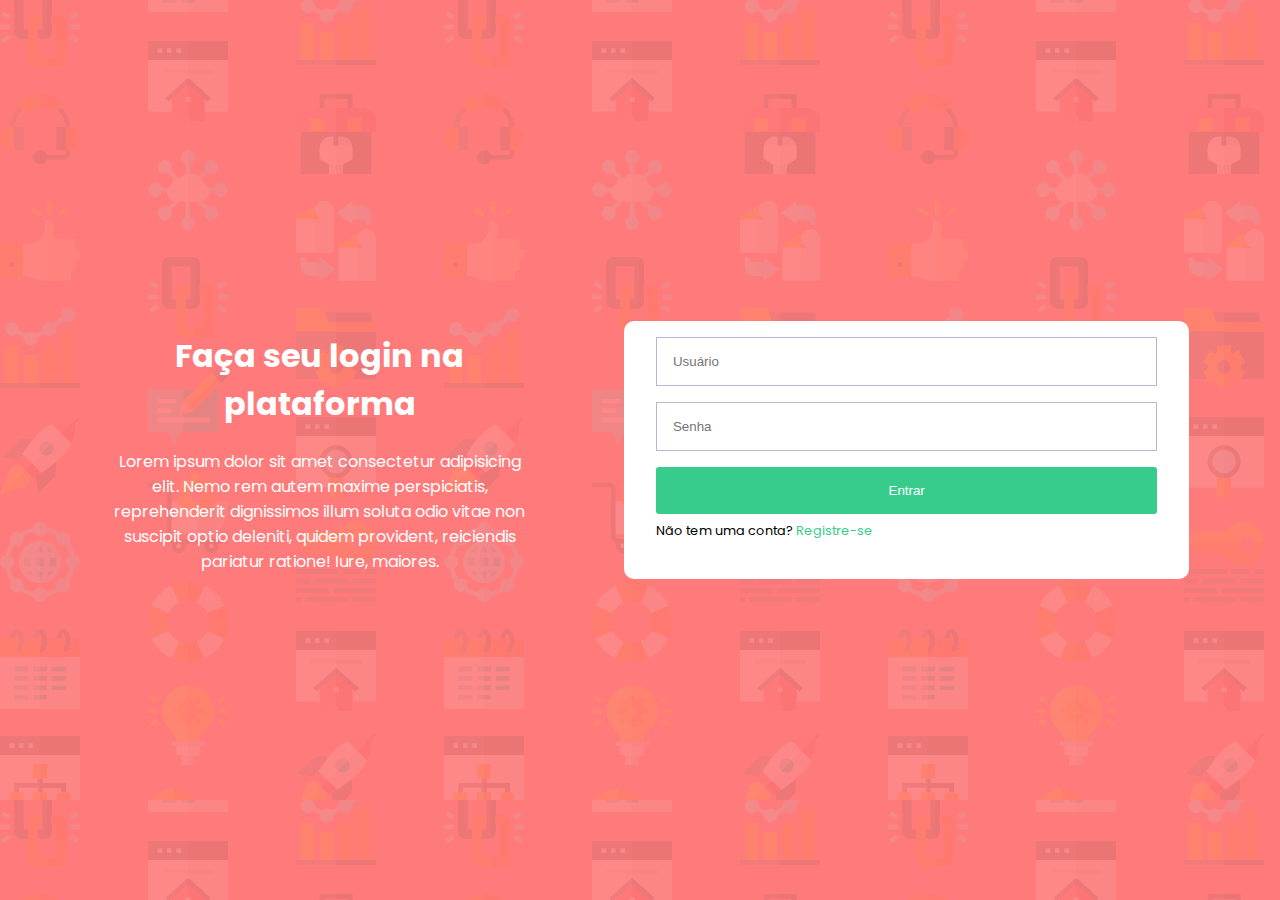
<file: html/index.html>
<!DOCTYPE html>
<html lang="pt-br">

<head>
  <meta charset="UTF-8" />
  <meta http-equiv="X-UA-Compatible" content="IE=edge" />
  <meta name="viewport" content="width=device-width, initial-scale=1.0" />
  <title>Página de login</title>
  <link rel="stylesheet" href="../style/style.css" />
  <link rel="shortcut icon" href="../imagens/favicon.ico" type="image/x-icon">
</head>

<body>
  <section class="section-login">
    <h1>Faça seu login na plataforma</h1>
    <p>
      Lorem ipsum dolor sit amet consectetur adipisicing elit. Nemo rem
      autem maxime perspiciatis, reprehenderit dignissimos illum soluta odio
      vitae non suscipit optio deleniti, quidem provident, reiciendis
      pariatur ratione! Iure, maiores.
    </p>
  </section>
  <div class="modal-erro-vazio" id="modal-erro-vazio">
    <h1>Ops.. Algo deu errado!</h1>
  </div>
  <div class="modal-sucesso" id="modal-sucesso">
    <h1>Login realizado com sucesso!</h1>
  </div>
  <form class="form-login">
    <input type="text" placeholder="Usuário" id="usuario" />
    <input type="password" placeholder="Senha" class="senha" id="senha" />
    <button type="submit" id="submit-button">Entrar</button>
    <small>Não tem uma conta?<a href="../html/cadastro.html"> Registre-se</a></small>
  </form>
  <script src="../js/index.js"></script>
</body>

</html>
</file>
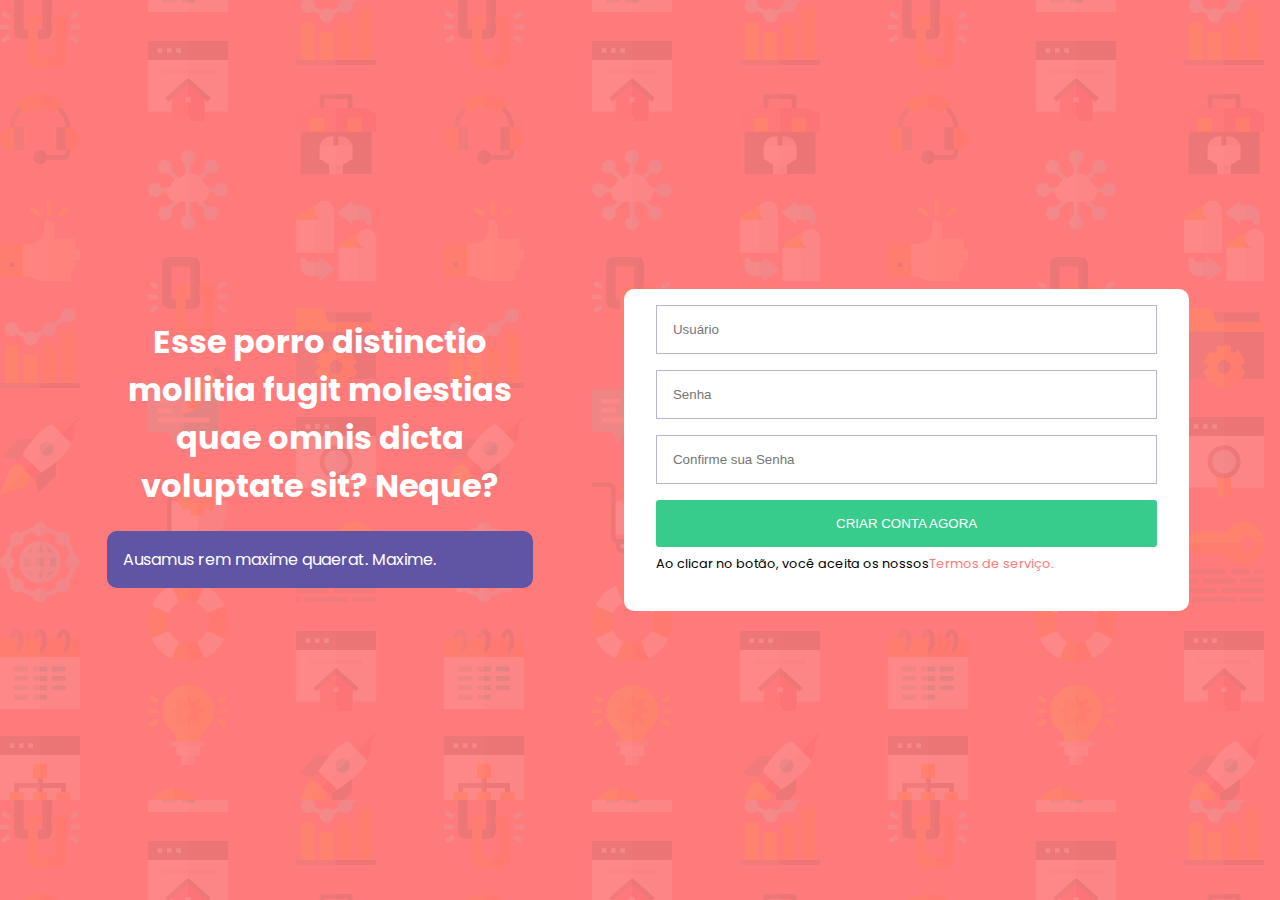
<file: html/cadastro.html>
<!DOCTYPE html>
<html lang="pt-br">

<head>
    <meta charset="UTF-8" />
    <meta http-equiv="X-UA-Compatible" content="IE=edge" />
    <meta name="viewport" content="width=device-width, initial-scale=1.0" />
    <title>Página de cadastro</title>
    <link rel="stylesheet" href="../style/style.css" />
    <link rel="shortcut icon" href="../imagens/favicon.ico" type="image/x-icon">
</head>

<body>
    <section class="section-cadastro">
        <h1>
            Esse porro distinctio mollitia fugit molestias quae omnis dicta
            voluptate sit? Neque?
        </h1>
        <p>Ausamus rem maxime quaerat. Maxime.</p>
    </section>
    <div class="modal-erro-vazio" id="modal-erro-vazio">
        <h1>Ops.. Algo deu errado!</h1>
    </div>
    <div class="modal-erro-info" id="modal-erro-info">
        <h1>Ops.. Os campos estão incorretos!</h1>
    </div>
    <div class="modal-sucesso" id="modal-sucesso">
        <h1>Conta foi criada com sucesso!</h1>
    </div>
    <form class="form-cadastro" id="form-cadastro">
        <label for="input-usuario" id="label-usuario"></label>
        <input type="text" placeholder="Usuário" id="input-usuario" />

        <label for="input-senha" id="label-senha"></label>
        <input type="password" placeholder="Senha" id="input-senha" />

        <label for="input-confirma-senha" id="label-confirma-senha"></label>
        <input type="password" placeholder="Confirme sua Senha" id="input-confirma-senha" />

        <button type="submit" id="submit-button">CRIAR CONTA AGORA</button>
        <small>
            Ao clicar no botão, você aceita os nossos<span>Termos de serviço.</span>
        </small>
    </form>
    <script src="../js/cadastro.js"></script>
</body>

</html>
</file>
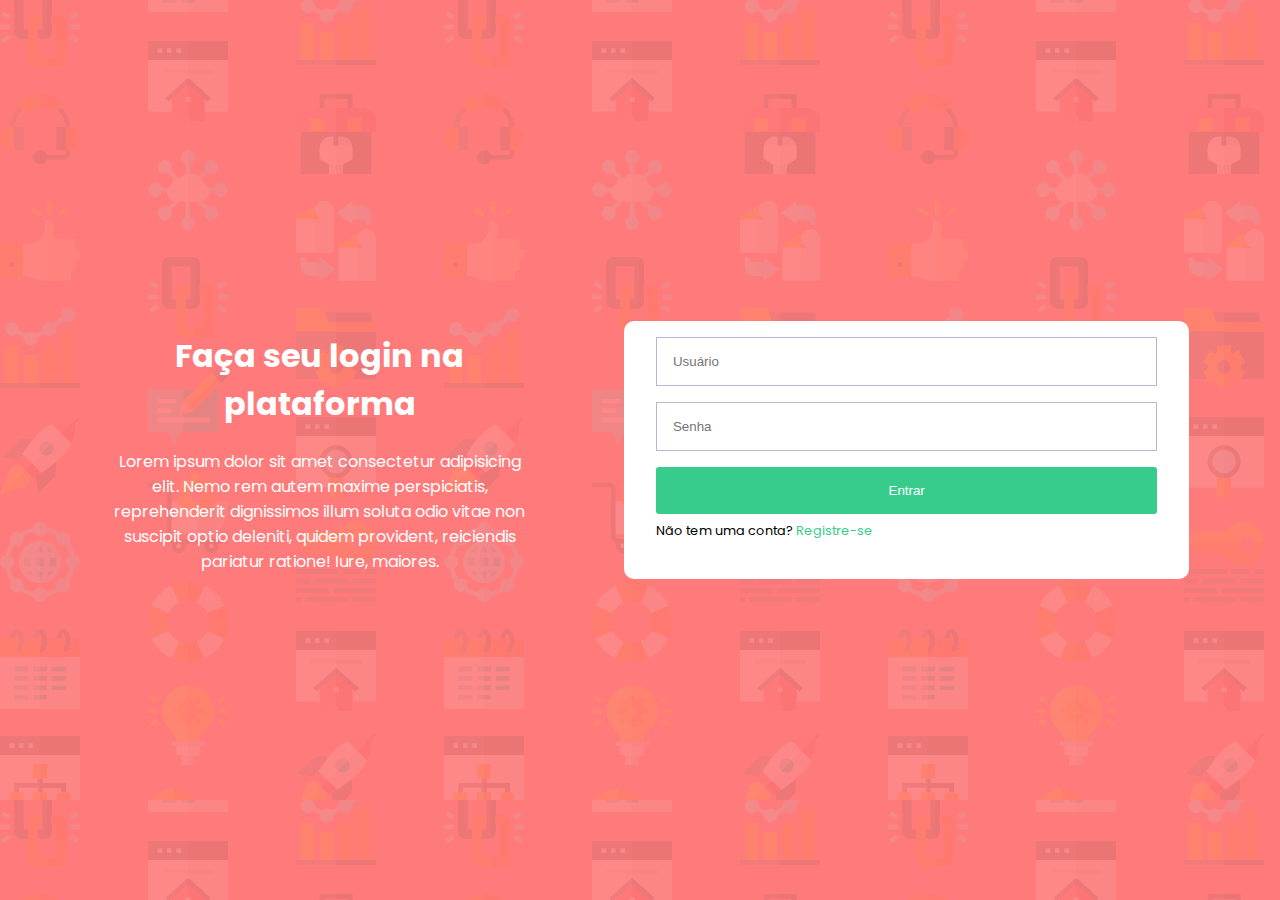
<file: html/notas.html>
<!DOCTYPE html>
<html lang="en">

<head>
    <meta charset="UTF-8">
    <meta http-equiv="X-UA-Compatible" content="IE=edge">
    <meta name="viewport" content="width=device-width, initial-scale=1.0">
    <link rel="stylesheet" href="../style/notas.css">
    <link rel="shortcut icon" href="../imagens/favicon.ico" type="image/x-icon">
    <title>Página de notas</title>
</head>

<body>
    <header class="header-titulo">
        <nav>
            <h1>Seja Bem Vindo(a), <span id="nome"> </span></h1>
            <button class="button-sair" id="sair">SAIR</button>
        </nav>
    </header>
    <table class="table-notas" id="tables-notas">
        <tr>
            <th class="width-1">#</th>
            <th class="width-20">Descrição</th>
            <th class="width-30">Detalhamento</th>
            <th class="width-11">Ação</th>
        </tr>
        <tbody id="tbody">
        </tbody>
    </table>
    <div class="modal" id="modal">
        <button class="fechar-modal" id="fechar-modal">X</button>
        <form class="form-add" id="form-add">
            <input type="text" placeholder="Descrição" id="descricao">
            <input type="text" placeholder="Detalhamento"  id="detalhamento">
            <input type="submit" class="button-submit" id="button-submit">
            <input type="hidden" name="idx" id="idx" value="novo" />
        </form>
    </div>
    <button class="button-add" id="button-add">+</button>
    <script src="../js/notas.js"></script>
</body>

</html>
</file>
<file: style/style.css>
@import url("https://fonts.googleapis.com/css2?family=Poppins&display=swap");

:root {
  --Rosa: hsl(0, 100%, 74%);
  --Verde: hsl(154, 59%, 51%);
  --vermelho: hsl(0, 59%, 51%);
  --Branco: #fff;
  --Roxo: hsl(248, 32%, 49%);
  --Cinza-escuro: hsl(249, 10%, 26%);
  --Cinza-claro: hsl(246, 25%, 77%);
  --Font-size: 16px;
}

html {
  font-size: var(--Font-size);
  font-family: "Poppins", sans-serif;
}

body {
  min-height: 100vh;
  margin: 0;
  background: hsl(0, 100%, 74%) url(../imagens/bg-intro-mobile.png);
  display: grid;
  place-items: center;
  grid-template-columns: repeat(12, 1fr);
}

.section-cadastro {
  grid-column: 2/12;
  width: 100%;
}

.section-cadastro h1,
.section-login h1 {
  text-align: center;
  color: var(--Branco);
}

.section-cadastro>p {
  background-color: var(--Roxo);
  color: var(--Branco);
  padding: 1rem;
  border-radius: 10px;
}

.modal-erro-vazio {
  background-color: var(--Branco);
  position: absolute;
  top: 1rem;
  height: 5rem;
  width: 25rem;
  color: var(--vermelho);
  border-radius: 10px;
  display: flex;
  justify-content: center;
  align-items: center;
  visibility: hidden;
}

.modal-erro-vazio h1, .modal-erro-info h1, .modal-sucesso h1 {
  margin: 0;
  text-align: center;
}

.modal-erro-info {
  background-color: var(--Branco);
  position: absolute;
  top: 1rem;
  height: 7rem;
  width: 25rem;
  color: var(--vermelho);
  border-radius: 10px;
  display: flex;
  justify-content: center;
  align-items: center;
  visibility: hidden;
}

.modal-sucesso {
  background-color: var(--Branco);
  position: absolute;
  top: 1rem;
  height: 7rem;
  width: 25rem;
  color: var(--Verde);
  border-radius: 10px;
  display: flex;
  justify-content: center;
  align-items: center;
  visibility: hidden;
}

.form-cadastro {
  width: 100%;
  padding: 1rem;
  background-color: var(--Branco);
  border-radius: 10px;
  display: flex;
  justify-content: center;
  flex-direction: column;
  grid-column: 2/12;
}

form input,
button {
  padding: 1rem;
  margin: 0 1rem 1rem 1rem;
}

form label {
  margin: 0 1.5rem;
  font-size: small;
}

form input {
  border: 1px solid var(--Cinza-claro);
}

form small {
  margin: 0.5rem 1rem 1.4rem 1rem;
  font-size: 0.8rem;
}

form span {
  color: var(--Rosa);
}

button {
  margin: 0rem 1rem;
  background-color: var(--Verde);
  border: none;
  color: var(--Branco);
  border-radius: 3px;
}

button:hover {
  background-color: hsla(154, 59%, 51%, 0.829);
  cursor: pointer;
}

.section-login {
  grid-column: 2/12;
  color: var(--Branco);
  text-align: center;
}

.form-login {
  padding: 1rem;
  width: 100%;
  background-color: var(--Branco);
  border-radius: 10px;
  display: flex;
  justify-content: center;
  flex-direction: column;
  grid-column: 2/12;
}

.form-login a {
  text-decoration: none;
  color: var(--Verde);
}

@media only screen and (min-width: 1024px) {
  body {
    background-image: url(../imagens/bg-intro-desktop.png);
  }

  .section-cadastro {
    grid-column: 2/6;
  }

  .form-cadastro {
    grid-column: 7/12;
  }

  .section-login {
    grid-column: 2/6;
  }

  .form-login {
    grid-column: 7/12;
  }
}
</file>
<file: style/notas.css>
@import url("https://fonts.googleapis.com/css2?family=Poppins&display=swap");

:root {
    --Rosa: hsl(0, 100%, 74%);
    --Verde: hsl(154, 73%, 45%);
    --Vermelho: hsl(0, 69%, 48%);
    --Branco: #fff;
    --Roxo: hsl(248, 32%, 49%);
    --Cinza-escuro: hsl(249, 10%, 26%);
    --Cinza-claro: hsl(246, 25%, 77%);
    --Font-size: 16px;
}

* {
    margin: 0;
    padding: 0;
    box-sizing: border-box;
    color: #000000b4;
}

html {
    font-size: var(--Font-size);
    font-family: "Poppins", sans-serif;
}

body {
    min-height: 100vh;
    margin: 0;
    background: hsl(0, 100%, 74%) url(../imagens/bg-intro-desktop.png);
    grid-template-columns: repeat(12, 1fr);
    display: flex;
    flex-direction: column;
    align-items: center;
}

.header-titulo {
    background-color: var(--Roxo);
    width: 100vw;
    height: 10vh;
    margin-bottom: 2rem;
    padding: 1rem 2rem;
    color: var(--Branco);
}

.header-titulo nav {
    display: flex;
    justify-content: space-around;
    
}

.header-titulo nav h1, .header-titulo nav span {
    color: var(--Branco);
}

.button-sair {
    border: none;
    color: var(--Branco);
    padding: 0.5rem 2rem;
    background-color: var(--Roxo);
    box-shadow: 10px 10px 50px rgba(0, 0, 0, 0.486);
    font-weight: bold;
}

.button-sair:hover {
    cursor: pointer;
    padding: 0.7rem 2.1rem;
    transition: 0.6s;
}

.table-notas {
    width: 95%;
    margin: 0 1rem;
    background-color: var(--Branco);
    border-collapse: collapse;

}

.width-1 {
    width: 1%;
}

.width-20 {
    width: 20%;
}

.width-30 {
    width: 30%;
}

.width-11 {
    width: 11%;
}


.table-notas th {
    background-color: var(--Roxo);
    color: var(--Branco);
}

.table-notas th,
td {
    border: 1px solid rgba(0, 0, 0, 0.438);
    padding: 1rem;
}

.button-apagar,
.button-editar {
    padding: 0.5rem 1.5rem;
    border: none;
    border-radius: 10px;
    color: var(--Branco);
}

.button-apagar {
    background-color: var(--Vermelho);
}

.button-editar {
    background-color: var(--Verde);
}

.button-apagar:hover,
.fechar-modal:hover {
    background-color: hsl(0, 82%, 41%);
    cursor: pointer;
}

.button-editar:hover,
.button-add:hover,
.button-submit:hover {
    background-color: hsl(154, 83%, 37%);
    cursor: pointer;
}

.button-add {
    font-size: 2rem;
    border-radius: 50%;
    background-color: var(--Verde);
    color: var(--Branco);
    border: none;
    padding: 0.5rem 1rem;
    position: fixed;
    right: 3rem;
    bottom: 3rem;
}

.modal {
    display: none;
    position: absolute;
    top: 50%;
    left: 50%;
    transform: translate(-50%, -50%);
    height: 19rem;
    width: 25rem;
    border-radius: 10px;
    box-shadow: 10px 10px 50px rgba(0, 0, 0, 0.521);
    background: linear-gradient(hsl(271, 55%, 38%), var(--Roxo));
}

.fechar-modal {
    position: inherit;
    right: 2rem;
    top: 1rem;
    background-color: var(--Vermelho);
    border: none;
    padding: 0.4rem 0.5rem;
    border-radius: 50%;
    color: var(--Branco);
}

.form-add {
    width: 100%;
    height: 80%;
    padding: 1rem;
    border-radius: 10px;
    display: flex;
    justify-content: center;
    flex-direction: column;
    position: inherit;
    top: 60%;
    left: 50%;
    transform: translate(-50%, -50%);
}

.form-add input {
    padding: 1rem;
    margin: 0 1rem 1rem 1rem;
}

.button-submit {
    background-color: var(--Verde);
    border: none;
    color: var(--Branco);
    border-radius: 3px;
}
</file>
